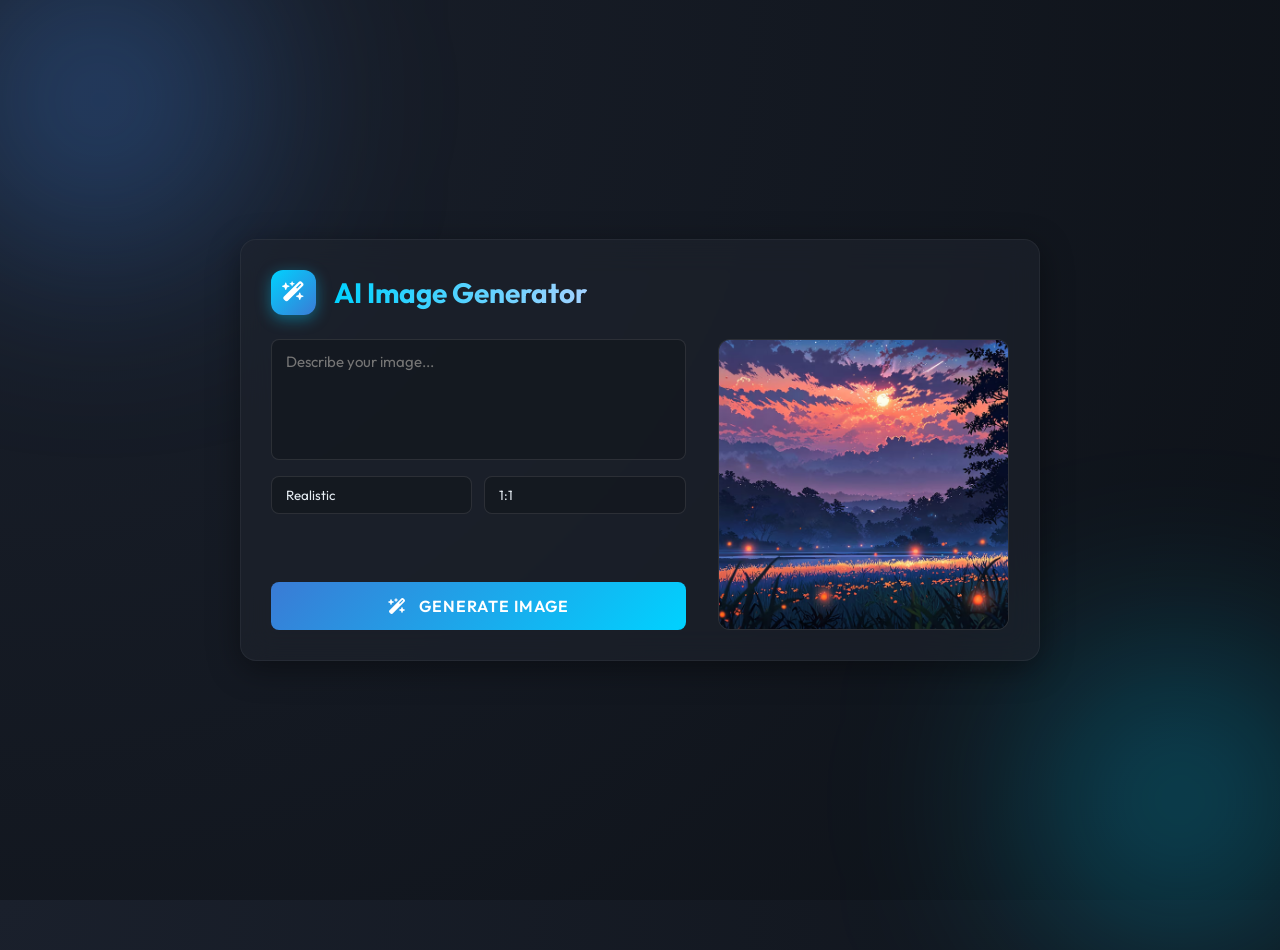
<file: index.html>
<!DOCTYPE html>
<html lang="en">
<head>
    <meta charset="UTF-8">
    <meta name="viewport" content="width=device-width, initial-scale=1.0">
    <title>AI Image Generator</title>
    <link rel="icon" href="data:,">
    <link href="https://fonts.googleapis.com/css2?family=Outfit:wght@300;400;600;700&display=swap" rel="stylesheet">
    <link rel="stylesheet" href="https://cdnjs.cloudflare.com/ajax/libs/font-awesome/6.7.2/css/all.min.css" crossorigin="anonymous" referrerpolicy="no-referrer" />
    <link rel="stylesheet" href="style.css">
</head>

<body>

    <main class="container">
        <!--TITLE-->
        <h1 class="title">
            <i class="fa-solid fa-wand-magic-sparkles title_icon"></i>
            <span class="title_text">AI Image Generator</span>
        </h1>

        <div class="form-and-image">
            <!----FORM CONTAINER-->
            <section class="form-container">
                <!--PROMPT INPUT-->
                <textarea class="form-container__prompt-input" id="prompt" rows="5" placeholder="Describe your image..."></textarea>
                <div class="form-container__dropdown-group">
                        <!-----DROPDOWN STTYLE-->
                        <select class="form-container__dropdown" id="dropdownStyles">
                            <option value="realistic">Realistic</option>
                            <option value="anime">Anime</option>
                            <option value="flux-schnell">Flux Schnell</option>
                        </select>
                        <!-----DROPDOWN RATIO-->
                        <select class="form-container__dropdown" id="dropdownRatio">
                            <option value="1:1">1:1</option>
                            <option value="16:9">16:9</option>
                            <option value="9:16">9:16</option>
                        </select>
                </div>
                <!--GENERATE IMAGE BUTTON -->
                <button class="form-container__button" onclick="generateImage()">
                  <i class="fa-solid fa-wand-magic-sparkles"></i>
                    Generate Image
                </button>
            </section>

            <!--IMAGE CONTAINER-->
            <section class="image-container" id="imageContainer">
                <!--IMAGE RESULT-->
                <img class="image-container__image-result" id="imageResult" src="image of ai.avif">

                <div class=" image-container__layer"></div>
                <button class="image-container__download-button" onclick="downloadImage()">
                 <i class="fa-solid fa-download"></i>
                </button>

                <!--LOADING CONTAINER-->
                <div class=" image-container__loading-container">
                    <svg class="image-container__loading-spinner" xmlns="http://www.w3.org/2000/svg" viewBox="0 0 200 200"><radialGradient id="a11" cx=".66" fx=".66" cy=".3125" fy=".3125" gradientTransform="scale(1.5)"><stop offset="0" stop-color="#2356FF"></stop><stop offset=".3" stop-color="#2356FF" stop-opacity=".9"></stop><stop offset=".6" stop-color="#2356FF" stop-opacity=".6"></stop><stop offset=".8" stop-color="#2356FF" stop-opacity=".3"></stop><stop offset="1" stop-color="#2356FF" stop-opacity="0"></stop></radialGradient><circle transform-origin="center" fill="none" stroke="url(#a11)" stroke-width="20" stroke-linecap="round" stroke-dasharray="200 1000" stroke-dashoffset="0" cx="100" cy="100" r="70"><animateTransform type="rotate" attributeName="transform" calcMode="spline" dur="2" values="360;0" keyTimes="0;1" keySplines="0 0 1 1" repeatCount="indefinite"></animateTransform></circle><circle transform-origin="center" fill="none" opacity=".2" stroke="#2356FF" stroke-width="20" stroke-linecap="round" cx="100" cy="100" r="70"></circle>
                    </svg>
                    <span class="image-container__loading-text">Generating Image...</span>
                </div>

            </section>
        </div>
    </main>

  
    <script src="script.js"></script>
    
</body>
</html>
</file>
<file: style.css>
:root {
    --bg-color: #0d1117;
    --container-bg: rgba(30, 35, 45, 0.6);
    --primary-color: #00d2ff;
    --secondary-color: #3a7bd5;
    --text-color: #e6edf3;
    --gray-bg-color: rgba(20, 24, 32, 0.8);
    --gray-border-color: rgba(255, 255, 255, 0.1);
    --light-secondary-color: #3a7bd5;
    --glass-border: rgba(255, 255, 255, 0.05);
}

* {
    margin: 0;
    padding: 0;
    box-sizing: border-box;
    font-family: 'Outfit', sans-serif;
}

body {
    width: 100%;
    min-height: 100dvh;
    display: flex;
    align-items: center;
    justify-content: center;
    background: radial-gradient(circle at top left, #1a202c, #0d1117);
    color: var(--text-color);
    position: relative;
    overflow: hidden;
}

/* Background decorative blobs */
body::before, body::after {
    content: '';
    position: absolute;
    width: 300px;
    height: 300px;
    border-radius: 50%;
    filter: blur(100px);
    z-index: -1;
}

body::before {
    top: -50px;
    left: -50px;
    background: rgba(58, 123, 213, 0.4);
}

body::after {
    bottom: -50px;
    right: -50px;
    background: rgba(0, 210, 255, 0.3);
}

.container {
    background: var(--container-bg);
    padding: 30px;
    box-shadow: 0px 8px 32px rgba(0, 0, 0, 0.4);
    backdrop-filter: blur(16px);
    -webkit-backdrop-filter: blur(16px);
    border: 1px solid var(--glass-border);
    border-radius: 16px;
    width: 90%;
    max-width: 800px;
    animation: fadeIn 0.8s ease-out;
}

@keyframes fadeIn {
    from { opacity: 0; transform: translateY(20px); }
    to { opacity: 1; transform: translateY(0); }
}

.title {
    display: flex;
    gap: 18px;
    align-items: center;
    margin-bottom: 24px;
}

.title_icon {
    background: linear-gradient(135deg, var(--primary-color), var(--secondary-color));
    color: white;
    min-width: 45px;
    height: 45px;
    display: flex;
    align-items: center;
    justify-content: center;
    border-radius: 12px;
    box-shadow: 0px 4px 15px rgba(0, 210, 255, 0.4);
    font-size: 20px;
}

.title_text {
    background: linear-gradient(to right, var(--primary-color), #a2d2ff);
    -webkit-background-clip: text;   
    -webkit-text-fill-color: transparent;    
    font-weight: 700;
    font-size: 28px;
}

.form-and-image {
    display: flex;
    gap: 32px;
}

/* FORM CONTAINER*/
.form-container {
    width: 100%;
    display: flex;
    flex-direction: column;
    gap: 16px;
}


.form-container__prompt-input {
    resize: none;
    background: var(--gray-bg-color);
    border: 1px solid var(--gray-border-color);
    border-radius: 8px;
    padding: 12px 14px;
    width: 100%;
    color: var(--text-color);
    outline: none;
    transition: 0.3s ease;
    font-size: 15px;
}

.form-container__prompt-input:focus{
    border-color: var(--primary-color);
    box-shadow: 0 0 0 3px rgba(0, 210, 255, 0.2);
}

.form-container__dropdown-group {
    display: flex;
    gap: 12px;
}

.form-container__dropdown {
    padding: 10px 14px;
    border-radius: 8px;
    background: var(--gray-bg-color);
    border: 1px solid var(--gray-border-color);
    color: var(--text-color);
    outline: none;
    transition: 0.3s ease;
    flex: 1;
    cursor: pointer;
    appearance: none;
}

.form-container__dropdown:focus {
    border-color: var(--primary-color);
    box-shadow: 0 0 0 3px rgba(0, 210, 255, 0.2);
}

.form-container__dropdown option {
    background: #1a202c;
    color: white;
}

.form-container__button {
    margin-top: auto;
    background: linear-gradient(135deg, var(--secondary-color), var(--primary-color));
    padding: 14px;
    color: white;
    display: flex;
    align-items: center;
    gap: 12px;
    width: 100%;
    justify-content: center;
    font-size: 16px;  
    font-weight: 600;
    border-radius: 8px;
    border: none;
    cursor: pointer;
    transition: all 0.3s ease;
    text-transform: uppercase;
    letter-spacing: 1px;
}

.form-container__button:hover {
    transform: translateY(-2px);
    box-shadow: 0px 8px 25px rgba(0, 210, 255, 0.4);
}

.form-container__button:active {
    transform: translateY(0);
}

/*IMAGE CONTAINER*/
.image-container {
    aspect-ratio: 1/1;
    width: 70%;
    border-radius: 12px;
    overflow: hidden;
    background: var(--gray-bg-color);
    border: 1px solid var(--gray-border-color);
    position: relative;
    display: flex;
    align-items: center;
    justify-content: center;
}

.image-container:hover .image-container__image-result {
    transform: scale(1.05);
}

.image-container:hover .image-container__layer,
.image-container:hover .image-container__download-button {
    opacity: 1;
}

.image-container__image-result {
    width: 100%;
    height: 100%;
    object-fit: cover;
    transition: transform 0.5s ease;
}

.image-container__layer {
    opacity: 0;
    position: absolute;
    background: linear-gradient(to top, rgba(0,0,0,0.8), transparent);
    width: 100%;
    height: 40%;
    bottom: 0;
    transition: 0.3s ease;
    pointer-events: none;
}

.image-container__download-button {
    opacity: 0;
    position: absolute;
    right: 15px;
    bottom: 15px;
    width: 45px;
    height: 45px;
    border-radius: 50%;
    display: flex;
    align-items: center;
    justify-content: center;
    border: none;
    background: rgba(255, 255, 255, 0.2);
    backdrop-filter: blur(5px);
    color: white;
    cursor: pointer;
    transition: all 0.3s ease;
    z-index: 5;
}

.image-container__download-button:hover {
    background: var(--primary-color);
    transform: scale(1.1);
}

.image-container__loading-container {
    position: absolute;
    display: none;
    flex-direction: column;
    align-items: center;
    justify-content: center;
    width: 100%;
    height: 100%;
    background: rgba(20, 24, 32, 0.9);
    backdrop-filter: blur(8px);
    z-index: 10;
}

.image-container__loading-spinner {
    width: 70px;
    height: 70px;
}

.image-container__loading-text {
    font-size: 14px;
    margin-top: 16px;
    color: var(--primary-color);
    font-weight: 600;
    letter-spacing: 1px;
    animation: pulse 1.5s infinite;
}

@keyframes pulse {
    0% { opacity: 0.6; }
    50% { opacity: 1; }
    100% { opacity: 0.6; }
}

/*When image is generated*/
.image-container.loading .image-container__loading-container {
    display: flex;
}

.image-container.loading .image-container__image-result {
    display: none;
}

@media screen and (max-width: 765px) {
    body { padding: 20px; }
    .container {
        padding: 20px;
        max-height: 95vh;
        overflow-y: auto;
    }
    .form-and-image {
        flex-direction: column;
    }
    .image-container {
        width: 100%;
    }
}
</file>
